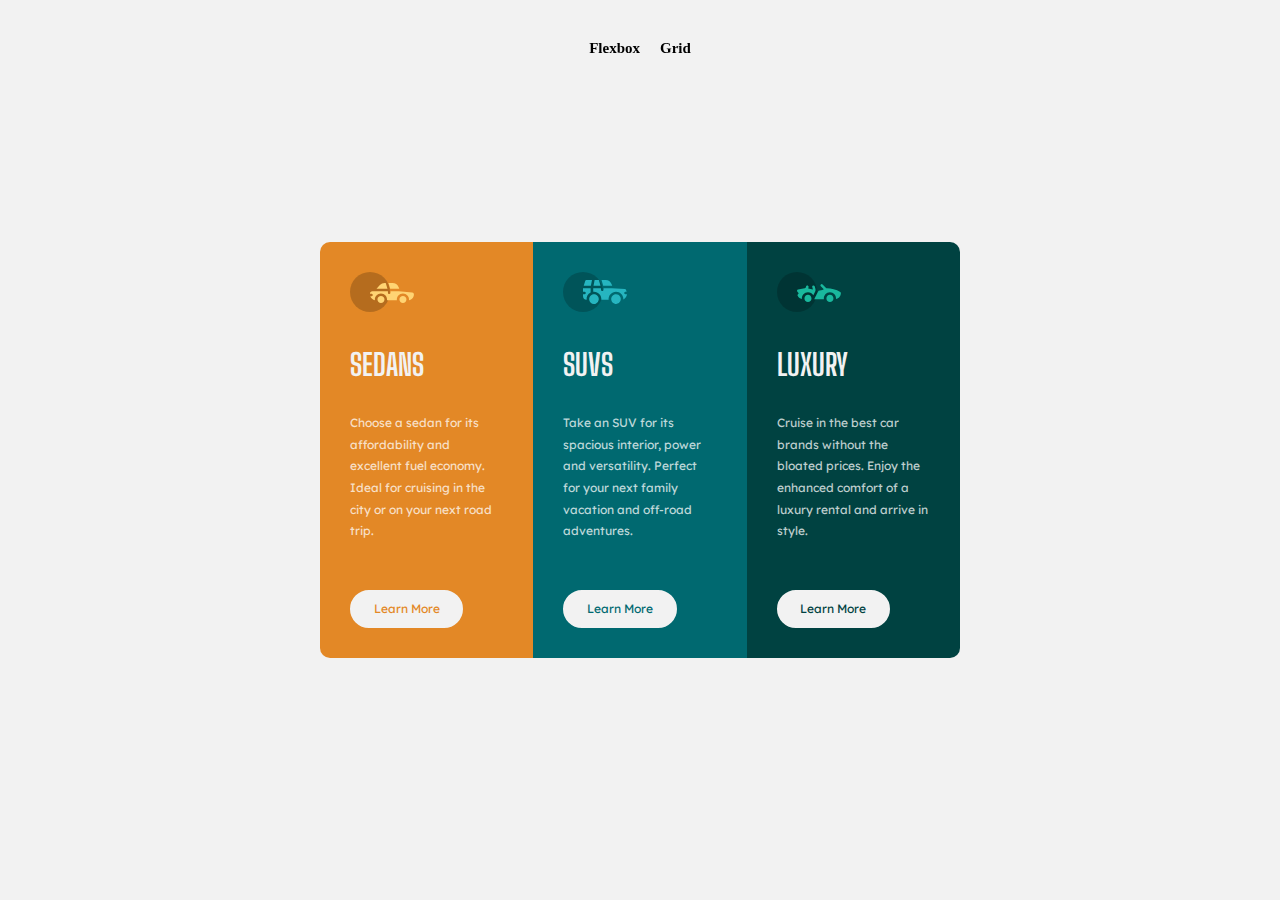
<file: index.html>
<!DOCTYPE html>
<html lang="en">

<head>
    <meta charset="UTF-8">
    <meta http-equiv="X-UA-Compatible" content="IE=edge">
    <meta name="viewport" content="width=device-width, initial-scale=1.0">
    <link rel="stylesheet" href="flex.css">
    <link href="https://fonts.googleapis.com/css2?family=Big+Shoulders+Display:wght@700&family=Lexend+Deca&display=swap"
        rel="stylesheet">
        <link href="https://fonts.googleapis.com/css2?family=Lexend+Deca&display=swap" rel="stylesheet">
    <link rel="shortcut icon" href="images/favicon-32x32.png" type="image/x-icon">
    <title>Flexbox Layout</title>
</head>

<body>
    <header>
        <nav class="header">
            <ul>
                <li><a href="index.html">Flexbox</a></li>
                <li><a href="grid.html">Grid</a></li>
            </ul>
        </nav>
    </header>
    <main>
        <div class="left-content">
            <img src="images/icon-sedans.svg" alt="icon-sedans">
            <h1>SEDANS</h1>
            <P>Choose a sedan for its affordability and excellent fuel economy. Ideal for cruising in the city or on
                your next road trip.</P>
            <button class="button button1">Learn More</button>
        </div>
        <div class="middle-content">
            <img src="images/icon-suvs.svg" alt="icon-suvs">
            <h1>SUVS</h1>
            <P>Take an SUV for its spacious interior, power and versatility. Perfect for your next family vacation and
                off-road adventures.</P>
            <button class="button button2">Learn More</button>
        </div>
        <div class="right-content">
            <img src="images/icon-luxury.svg" alt="icon-luxury">
            <h1>LUXURY</h1>
            <P>Cruise in the best car brands without the bloated prices. Enjoy the enhanced comfort of a luxury rental
                and arrive in style.</P>
            <button class="button button3">Learn More</button>
        </div>
    </main>

</body>

</html>
</file>
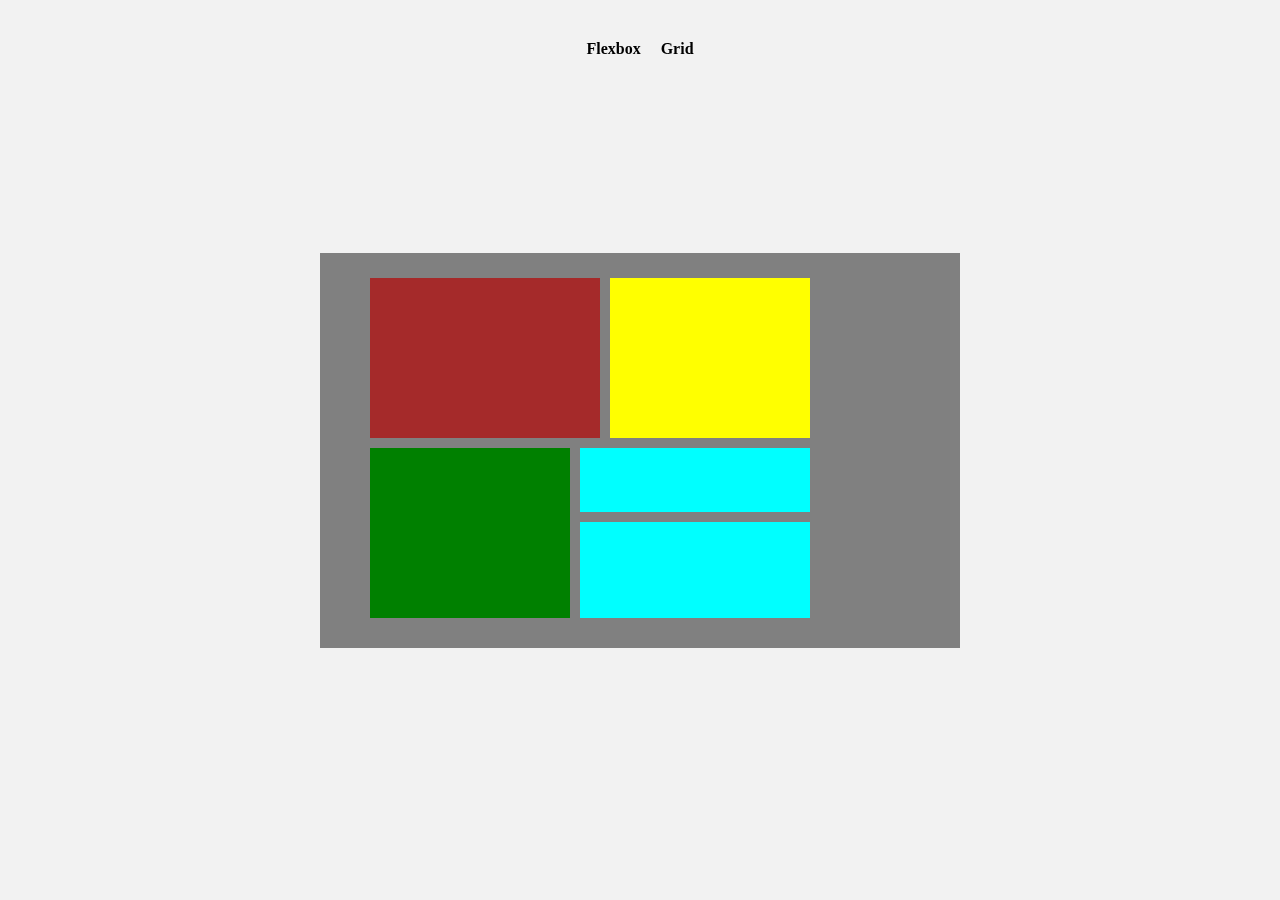
<file: grid.html>
<!DOCTYPE html>
<html lang="en">

<head>
    <meta charset="UTF-8">
    <meta http-equiv="X-UA-Compatible" content="IE=edge">
    <meta name="viewport" content="width=device-width, initial-scale=1.0">
    <link rel="stylesheet" href="grid.css">
    <link rel="shortcut icon" href="images/favicon-32x32.png" type="image/x-icon">
    <title>Grid Layout</title>
</head>

<body>
    <header>
        <nav class="header">
            <ul>
                <li><a href="index.html">Flexbox</a></li>
                <li><a href="grid.html">Grid</a></li>
            </ul>
        </nav>
    </header>
    <main>
        <div class="item-a"></div>
        <div class="item-b"></div>
        <div class="item-c"></div>
        <div class="item-d"></div>
        <div class="item-e"></div>
    </main>

</body>

</html>
</file>
<file: flex.css>
* {
    margin: 0;
    padding: 0;
    box-sizing: border-box;
}

body {
    background-color: hsl(0, 0%, 95%);
    font-size: 15px;
}

.header ul {
    display: flex;
    width: 100%;
    justify-content: center;
    align-items: center;
    margin-top: 40px;
}

main {
    width: 50%;
    margin: auto;
    display: flex;
    justify-content: center;
    align-items: center;
    height: 100vh;
}

nav ul {
    list-style-type: none;
    margin: 0;
    padding: 0px;
    overflow: hidden;
    position: fixed;
    display: flex;
    top: 0px;
    width: 100%;
}

nav li a {
    color: black;
    font-weight: bold;
    padding: 10px 10px;
    text-decoration: none;
}

.left-content {
    background-color: hsl(31, 77%, 52%);
    padding: 2em;
    width: 100%;
    font-family: 'Lexend Deca', sans-serif;
    font-weight: 400px;
    border-radius: 10px 0 0 10px;
}

.left-content h1 {
    font-family: 'Big Shoulders Display', cursive;
    font-weight: 700px;
    color: hsl(0, 0%, 95%);
    padding-bottom: 1em;
}

.left-content img {
    padding-bottom: 2em;
}

.left-content p {
    font-family: 'Lexend Deca', sans-serif;
    font-size: 12px;
    line-height: 1.8em;
    font-weight: thin;
    color: hsla(0, 0%, 100%, 0.75);
}

.middle-content {
    background-color: hsl(184, 100%, 22%);
    padding: 2em;
    width: 100%;
    font-family: 'Lexend Deca', sans-serif;
    font-weight: 400px;
}

.middle-content h1 {
    font-family: 'Big Shoulders Display', cursive;
    font-weight: 700px;
    color: hsl(0, 0%, 95%);
    padding-bottom: 1em;
}

.middle-content img {
    padding-bottom: 2em;
}

.middle-content p {
    font-family: 'Lexend Deca', sans-serif;
    font-size: 12px;
    line-height: 1.8em;
    font-weight: thin;
    color: hsla(0, 0%, 100%, 0.75);
}

.right-content {
    background-color: hsl(179, 100%, 13%);
    padding: 2em;
    width: 100%;
    font-family: 'Lexend Deca', sans-serif;
    font-weight: 400px;
    border-radius: 0 10px 10px 0;
}

.right-content h1 {
    font-family: 'Big Shoulders Display', cursive;
    font-weight: 700px;
    color: hsl(0, 0%, 95%);
    padding-bottom: 1em;
}

.right-content img {
    padding-bottom: 2em;
}

.right-content p {
    font-family: 'Lexend Deca', sans-serif;
    font-size: 12px;
    line-height: 1.8em;
    font-weight: thin;
    color: hsla(0, 0%, 100%, 0.75);
}

.button {
    font-family: 'Lexend Deca', sans-serif;
    font-weight: 400px;
    border-radius: 50px;
    border: none;
    color: none;
    padding: 0.8em 1.8em;
    text-align: center;
    text-decoration: none;
    display: inline-block;
    font-size: 12px;
    margin-top: 4em;
    transition-duration: 0.4s;
    cursor: pointer;
}

.button1 {
    background-color: hsl(0, 0%, 95%);
    color: hsl(31, 77%, 52%);
    border: 2px solid hsl(0, 0%, 95%);
}

.button1:hover {
    background-color: hsl(31, 77%, 52%);
    color: hsl(0, 0%, 95%);
}

.button2 {
    background-color: hsl(0, 0%, 95%);
    color: hsl(184, 100%, 22%);
    border: 2px solid hsl(0, 0%, 95%);
}

.button2:hover {
    background-color: hsl(184, 100%, 22%);
    color: hsl(0, 0%, 95%);
}

.button3 {
    background-color: hsl(0, 0%, 95%);
    color: hsl(179, 100%, 13%);
    border: 2px solid hsl(0, 0%, 95%);
}

.button3:hover {
    background-color: hsl(179, 100%, 13%);
    color: hsl(0, 0%, 95%);
}
</file>
<file: grid.css>
* {
    margin: 0;
    padding: 0;
    box-sizing: border-box;
}

body {
    background-color: hsl(0, 0%, 95%);
    display: flex;
    place-items: center;
    height: 100vh;
}

.header ul {
    display: flex;
    width: 100%;
    justify-content: center;
    align-items: center;
    margin-top: 40px;
}

main {
    display: grid;
    grid-template-areas:
        'a a a b b'
        'c c d d d'
        'c c e e e'
    ;
    gap: 10px;
    padding: 25px 150px 30px 50px;
    width: 50%;
    margin: auto;
    background-color: gray;
}

nav ul {
    list-style-type: none;
    margin: 0;
    padding: 0px;
    overflow: hidden;
    position: fixed;
    display: flex;
    top: 0px;
    width: 100%;
}

nav li a {
    color: black;
    font-weight: bold;
    padding: 10px 10px;
    text-decoration: none;
}

.item-a {
    background-color: brown;
    grid-area: a;
    padding: 5em;
}

.item-b {
    background-color: yellow;
    grid-area: b;
    padding: 5em;
}

.item-c {
    background-color: green;
    grid-area: c;
    padding: 5em;
}

.item-d {
    background-color: aqua;
    grid-area: d;
    padding: 2em;
}

.item-e {
    background-color: aqua;
    grid-area: e;
    padding: 3em;
}
</file>
